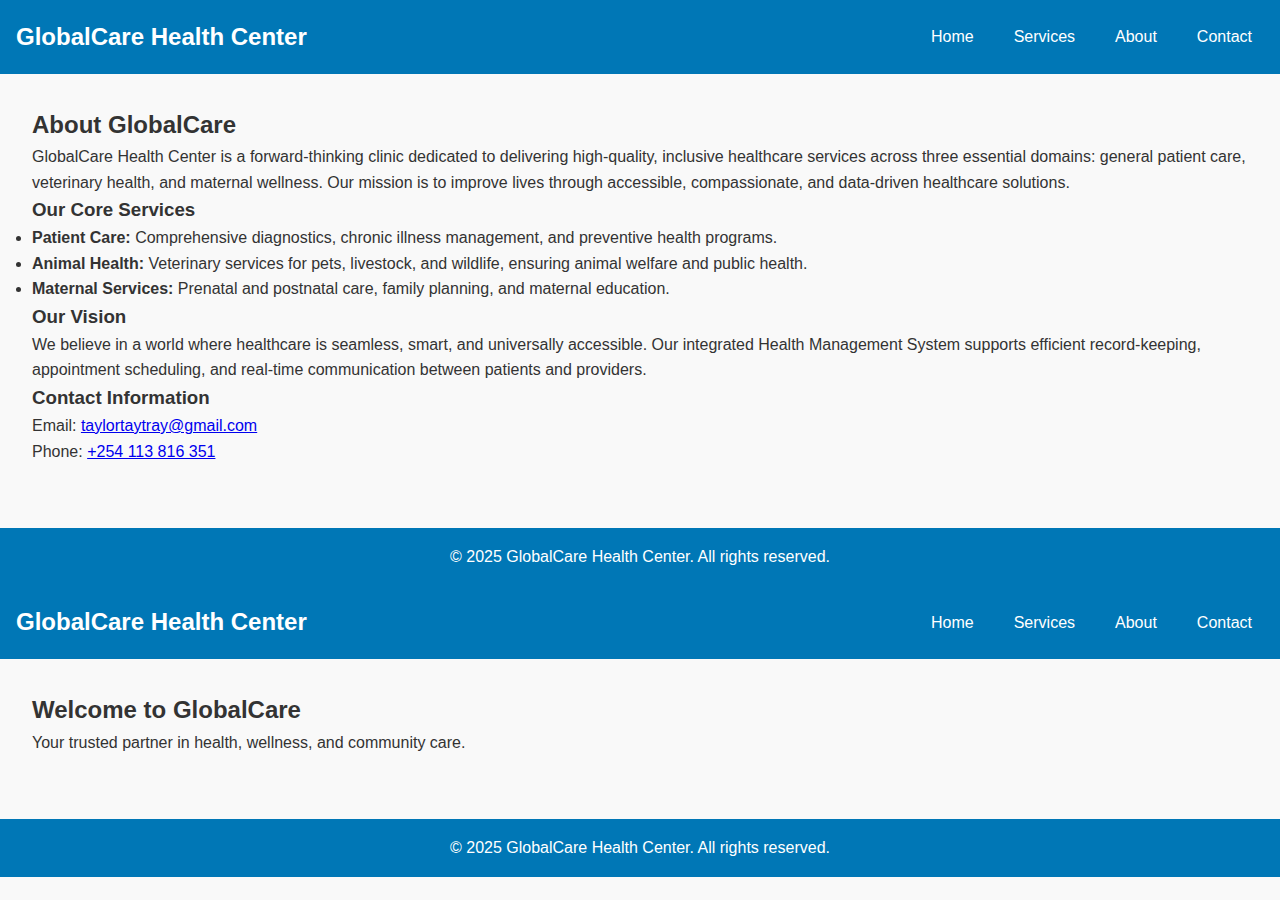
<file: index.html>
<!DOCTYPE html>
<html lang="en">
<head>
  <meta charset="UTF-8" />
  <meta name="viewport" content="width=device-width, initial-scale=1.0" />
  <title>About Us | GlobalCare Health Center</title>
  <link rel="stylesheet" href="css/style.css" />
</head>
<body>

  <header>
    <nav>
      <h1>GlobalCare Health Center</h1>
      <div id="nav-links">
        <a href="index.html">Home</a>
        <a href="services.html">Services</a>
        <a href="about.html">About</a>
        <a href="contact.html">Contact</a>
      </div>
      <button id="menu-toggle">☰</button>
    </nav>
  </header>

  <main>
    <section>
      <h2>About GlobalCare</h2>
      <p>GlobalCare Health Center is a forward-thinking clinic dedicated to delivering high-quality, inclusive healthcare services across three essential domains: general patient care, veterinary health, and maternal wellness. Our mission is to improve lives through accessible, compassionate, and data-driven healthcare solutions.</p>

      <h3>Our Core Services</h3>
      <ul>
        <li><strong>Patient Care:</strong> Comprehensive diagnostics, chronic illness management, and preventive health programs.</li>
        <li><strong>Animal Health:</strong> Veterinary services for pets, livestock, and wildlife, ensuring animal welfare and public health.</li>
        <li><strong>Maternal Services:</strong> Prenatal and postnatal care, family planning, and maternal education.</li>
      </ul>

      <h3>Our Vision</h3>
      <p>We believe in a world where healthcare is seamless, smart, and universally accessible. Our integrated Health Management System supports efficient record-keeping, appointment scheduling, and real-time communication between patients and providers.</p>

      <h3>Contact Information</h3>
      <p>Email: <a href="mailto:taylortaytray@gmail.com">taylortaytray@gmail.com</a></p>
      <p>Phone: <a href="tel:+254113816351">+254 113 816 351</a></p>
    </section>
  </main>

  <footer>
    <p>&copy; 2025 GlobalCare Health Center. All rights reserved.</p>
  </footer>

  <script src="js/script.js" defer></script>
</body>
</html><!DOCTYPE html>
<html lang="en">
<head>
  <meta charset="UTF-8" />
  <meta name="viewport" content="width=device-width, initial-scale=1.0" />
  <title>GlobalCare Health Center</title>
  <link rel="stylesheet" href="css/style.css" />
</head>
<body>
  <header>
    <nav>
      <h1>GlobalCare Health Center</h1>
      <div id="nav-links">
        <a href="index.html">Home</a>
        <a href="serv.html">Services</a>
        <a href="about.html">About</a>
        <a href="contact.html">Contact</a>
      </div>
      <button id="menu-toggle">☰</button>
    </nav>
  </header>

  <main>
    <section class="hero">
      <h2>Welcome to GlobalCare</h2>
      <p>Your trusted partner in health, wellness, and community care.</p>
    </section>
  </main>

  <footer>
    <p>&copy; 2025 GlobalCare Health Center. All rights reserved.</p>
  </footer>

  <script src="js/script.js" defer></script>
</body>
</html>
</file>
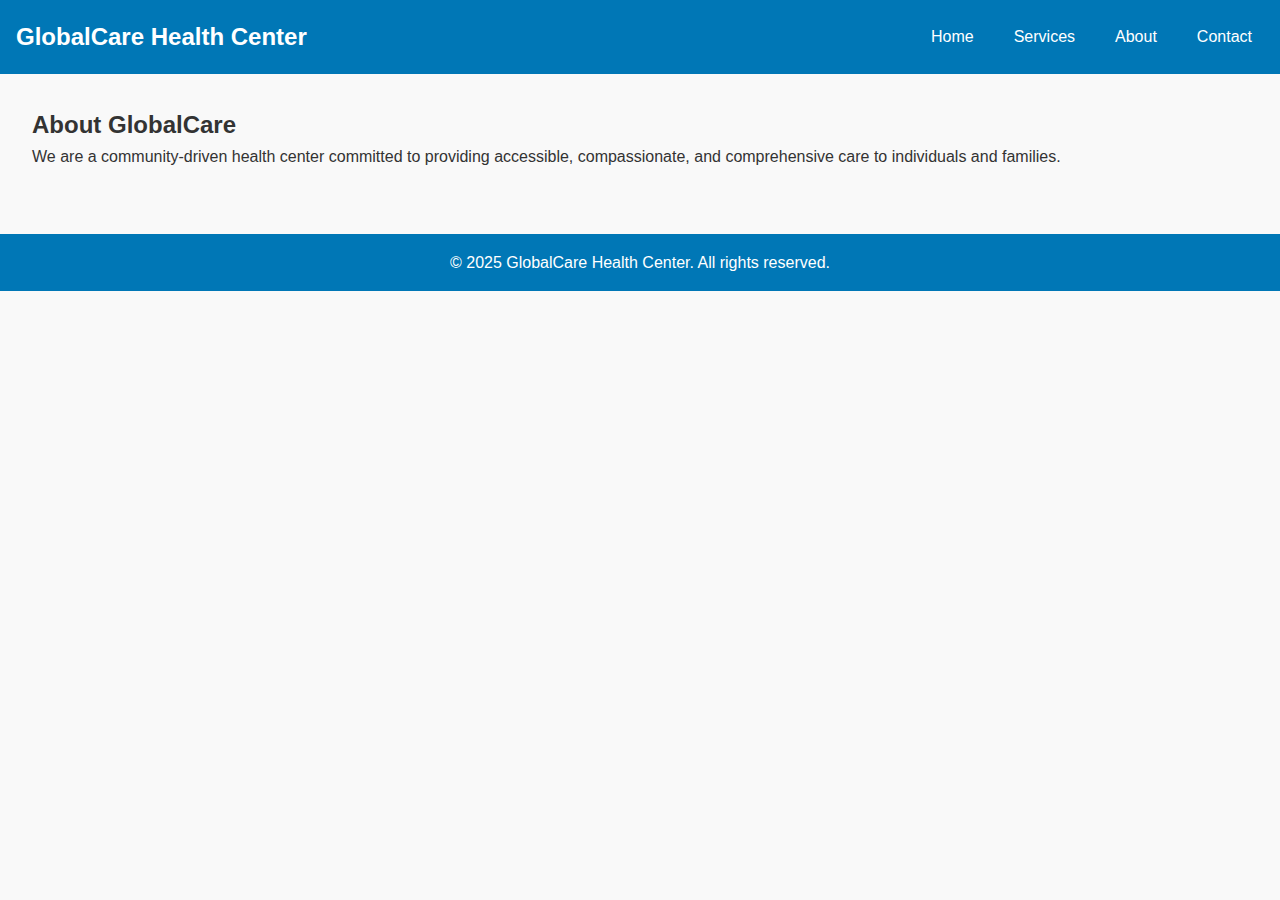
<file: about.html>
<!DOCTYPE html>
<html lang="en">
<head>
  <meta charset="UTF-8" />
  <meta name="viewport" content="width=device-width, initial-scale=1.0" />
  <title>About Us | GlobalCare</title>
  <link rel="stylesheet" href="css/style.css" />
</head>
<body>
  <header>
    <nav>
      <h1>GlobalCare Health Center</h1>
      <div id="nav-links">
        <a href="index.html">Home</a>
        <a href="services.html">Services</a>
        <a href="about.html">About</a>
        <a href="contact.html">Contact</a>
      </div>
      <button id="menu-toggle">☰</button>
    </nav>
  </header>

  <main>
    <section>
      <h2>About GlobalCare</h2>
      <p>We are a community-driven health center committed to providing accessible, compassionate, and comprehensive care to individuals and families.</p>
    </section>
  </main>

  <footer>
    <p>&copy; 2025 GlobalCare Health Center. All rights reserved.</p>
  </footer>

  <script src="js/script.js" defer></script>
</body>
</html>
</file>
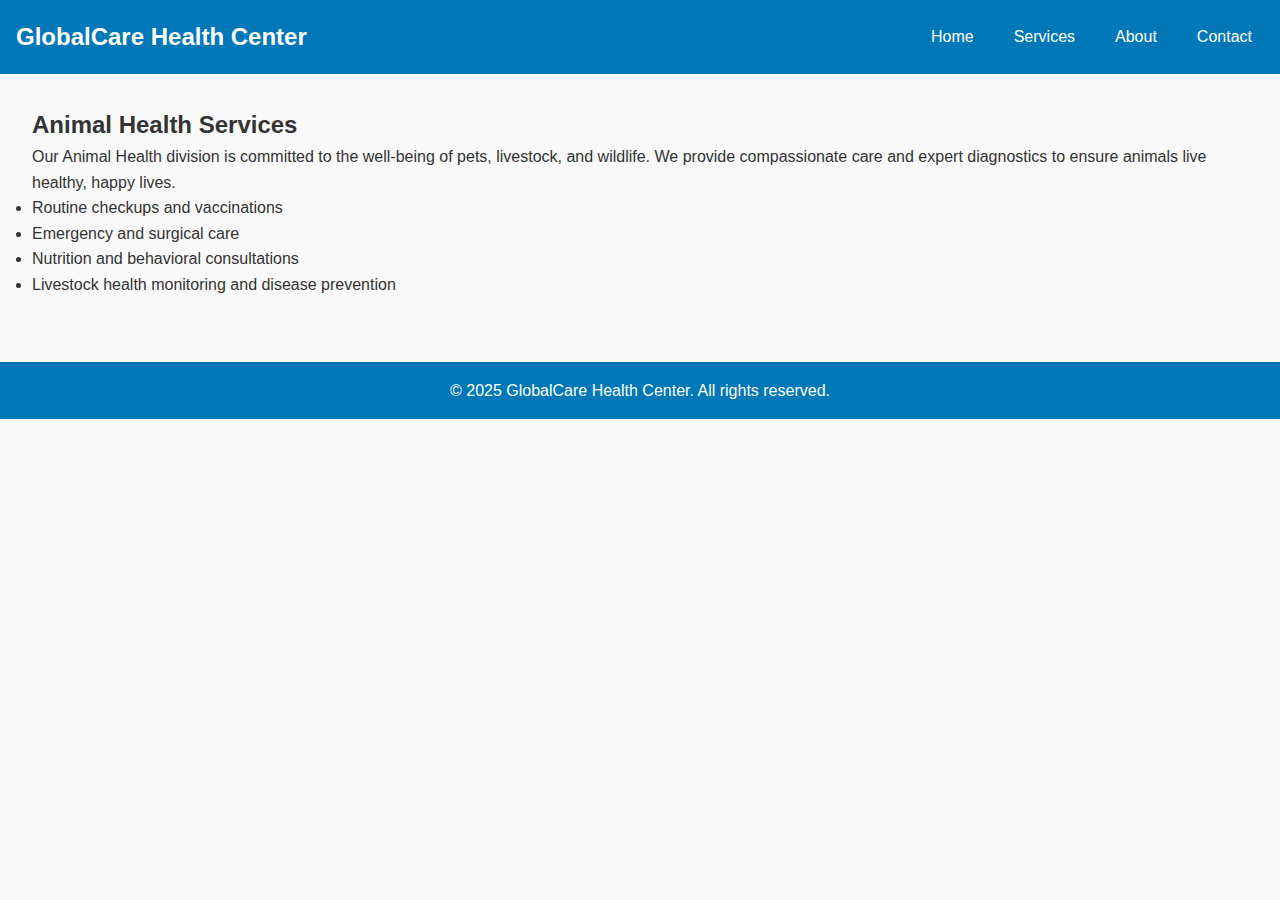
<file: animal-health.html>
<!DOCTYPE html>
<html lang="en">
<head>
  <meta charset="UTF-8" />
  <title>Animal Health | GlobalCare</title>
  <link rel="stylesheet" href="css/style.css" />
</head>
<body>

  <header>
    <nav>
      <h1>GlobalCare Health Center</h1>
      <div id="nav-links">
        <a href="index.html">Home</a>
        <a href="services.html">Services</a>
        <a href="about.html">About</a>
        <a href="contact.html">Contact</a>
      </div>
      <button id="menu-toggle">☰</button>
    </nav>
  </header>

  <main>
    <h2>Animal Health Services</h2>
    <p>Our Animal Health division is committed to the well-being of pets, livestock, and wildlife. We provide compassionate care and expert diagnostics to ensure animals live healthy, happy lives.</p>

    <ul>
      <li>Routine checkups and vaccinations</li>
      <li>Emergency and surgical care</li>
      <li>Nutrition and behavioral consultations</li>
      <li>Livestock health monitoring and disease prevention</li>
    </ul>
  </main>

  <footer>
    <p>&copy; 2025 GlobalCare Health Center. All rights reserved.</p>
  </footer>

  <script src="js/script.js" defer></script>
</body>
</html>
</file>
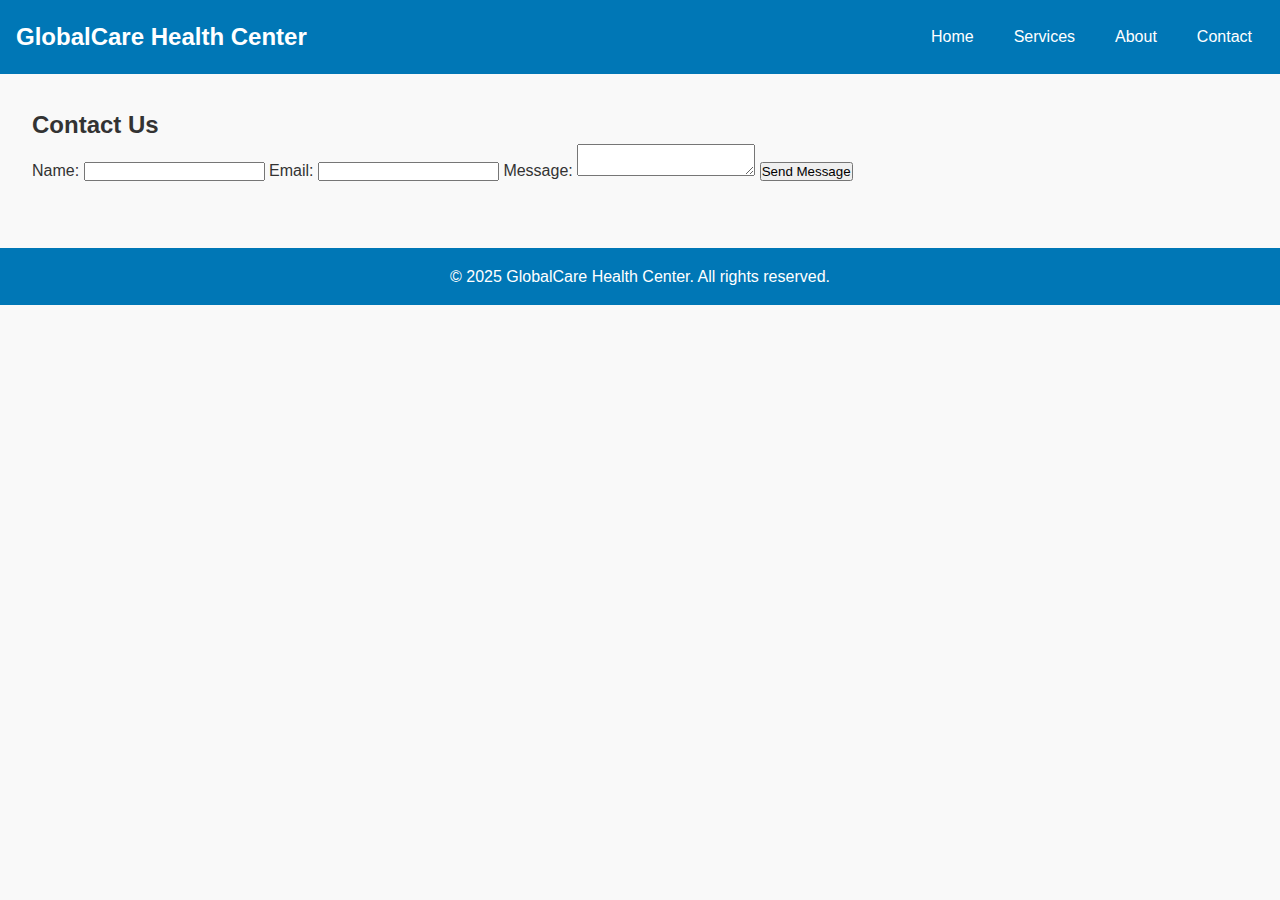
<file: contact.html>
<!DOCTYPE html>
<html lang="en">
<head>
  <meta charset="UTF-8" />
  <meta name="viewport" content="width=device-width, initial-scale=1.0" />
  <title>Contact Us | GlobalCare</title>
  <link rel="stylesheet" href="css/style.css" />
</head>
<body>
  <header>
    <nav>
      <h1>GlobalCare Health Center</h1>
      <div id="nav-links">
        <a href="index.html">Home</a>
        <a href="services.html">Services</a>
        <a href="about.html">About</a>
        <a href="contact.html">Contact</a>
      </div>
      <button id="menu-toggle">☰</button>
    </nav>
  </header>

  <main>
    <section>
      <h2>Contact Us</h2>
      <form id="contact-form">
        <label for="name">Name:</label>
        <input type="text" id="name" required />

        <label for="email">Email:</label>
        <input type="email" id="email" required />

        <label for="message">Message:</label>
        <textarea id="message" required></textarea>

        <button type="submit">Send Message</button>
      </form>
    </section>
  </main>

  <footer>
    <p>&copy; 2025 GlobalCare Health Center. All rights reserved.</p>
  </footer>

  <script src="js/script.js" defer></script>
</body>
</html>
</file>
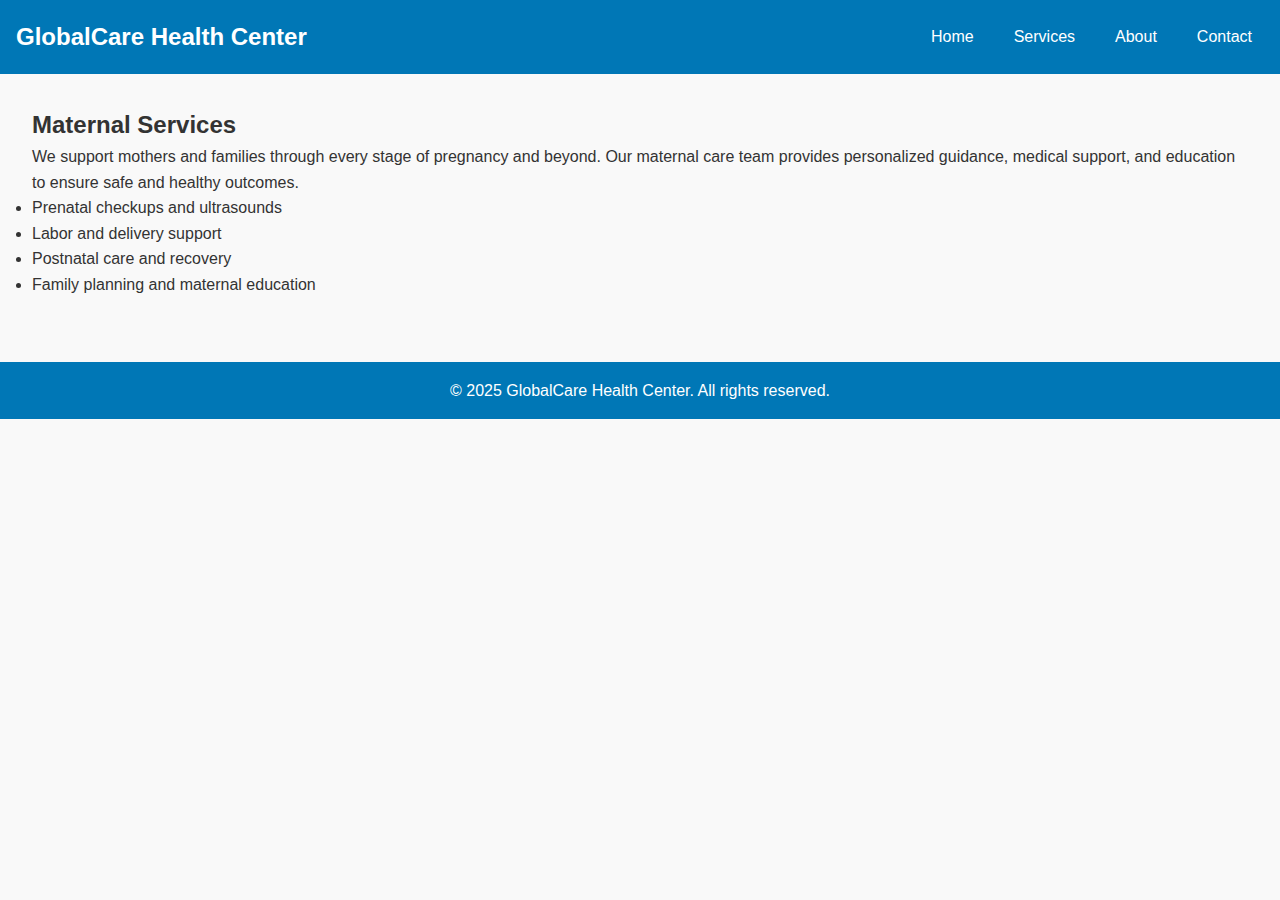
<file: maternal-services.html>
<!DOCTYPE html>
<html lang="en">
<head>
  <meta charset="UTF-8" />
  <title>Maternal Services | GlobalCare</title>
  <link rel="stylesheet" href="css/style.css" />
</head>
<body>

  <header>
    <nav>
      <h1>GlobalCare Health Center</h1>
      <div id="nav-links">
        <a href="index.html">Home</a>
        <a href="services.html">Services</a>
        <a href="about.html">About</a>
        <a href="contact.html">Contact</a>
      </div>
      <button id="menu-toggle">☰</button>
    </nav>
  </header>

  <main>
    <h2>Maternal Services</h2>
    <p>We support mothers and families through every stage of pregnancy and beyond. Our maternal care team provides personalized guidance, medical support, and education to ensure safe and healthy outcomes.</p>

    <ul>
      <li>Prenatal checkups and ultrasounds</li>
      <li>Labor and delivery support</li>
      <li>Postnatal care and recovery</li>
      <li>Family planning and maternal education</li>
    </ul>
  </main>

  <footer>
    <p>&copy; 2025 GlobalCare Health Center. All rights reserved.</p>
  </footer>

  <script src="js/script.js" defer></script>
</body>
</html>
</file>
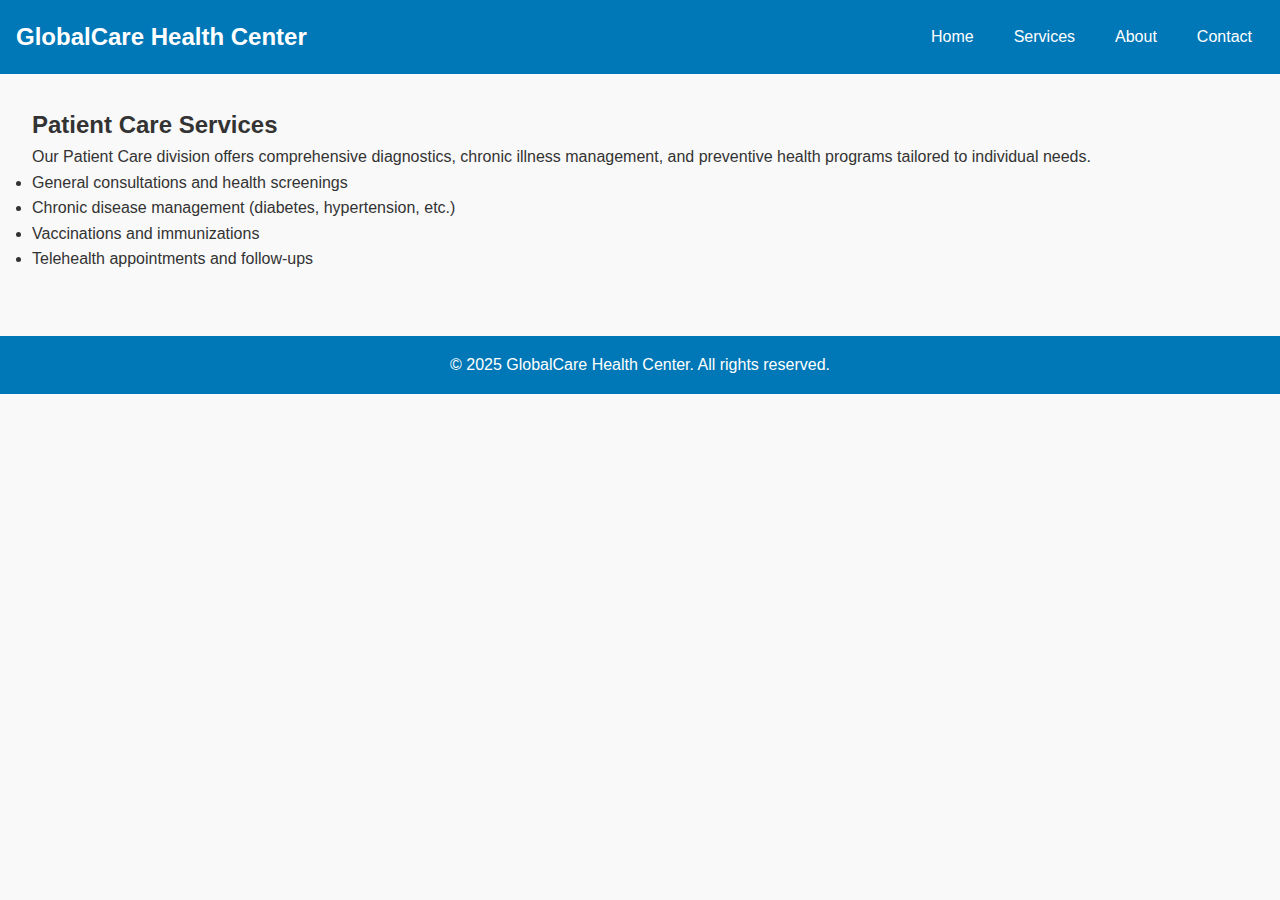
<file: patient-care.html>
<!DOCTYPE html>
<html lang="en">
<head>
  <meta charset="UTF-8" />
  <title>Patient Care | GlobalCare</title>
  <link rel="stylesheet" href="css/style.css" />
</head>
<body>

  <header>
    <nav>
      <h1>GlobalCare Health Center</h1>
      <div id="nav-links">
        <a href="index.html">Home</a>
        <a href="services.html">Services</a>
        <a href="about.html">About</a>
        <a href="contact.html">Contact</a>
      </div>
      <button id="menu-toggle">☰</button>
    </nav>
  </header>

  <main>
    <h2>Patient Care Services</h2>
    <p>Our Patient Care division offers comprehensive diagnostics, chronic illness management, and preventive health programs tailored to individual needs.</p>

    <ul>
      <li>General consultations and health screenings</li>
      <li>Chronic disease management (diabetes, hypertension, etc.)</li>
      <li>Vaccinations and immunizations</li>
      <li>Telehealth appointments and follow-ups</li>
    </ul>
  </main>

  <footer>
    <p>&copy; 2025 GlobalCare Health Center. All rights reserved.</p>
  </footer>

  <script src="js/script.js" defer></script>
</body>
</html>
</file>
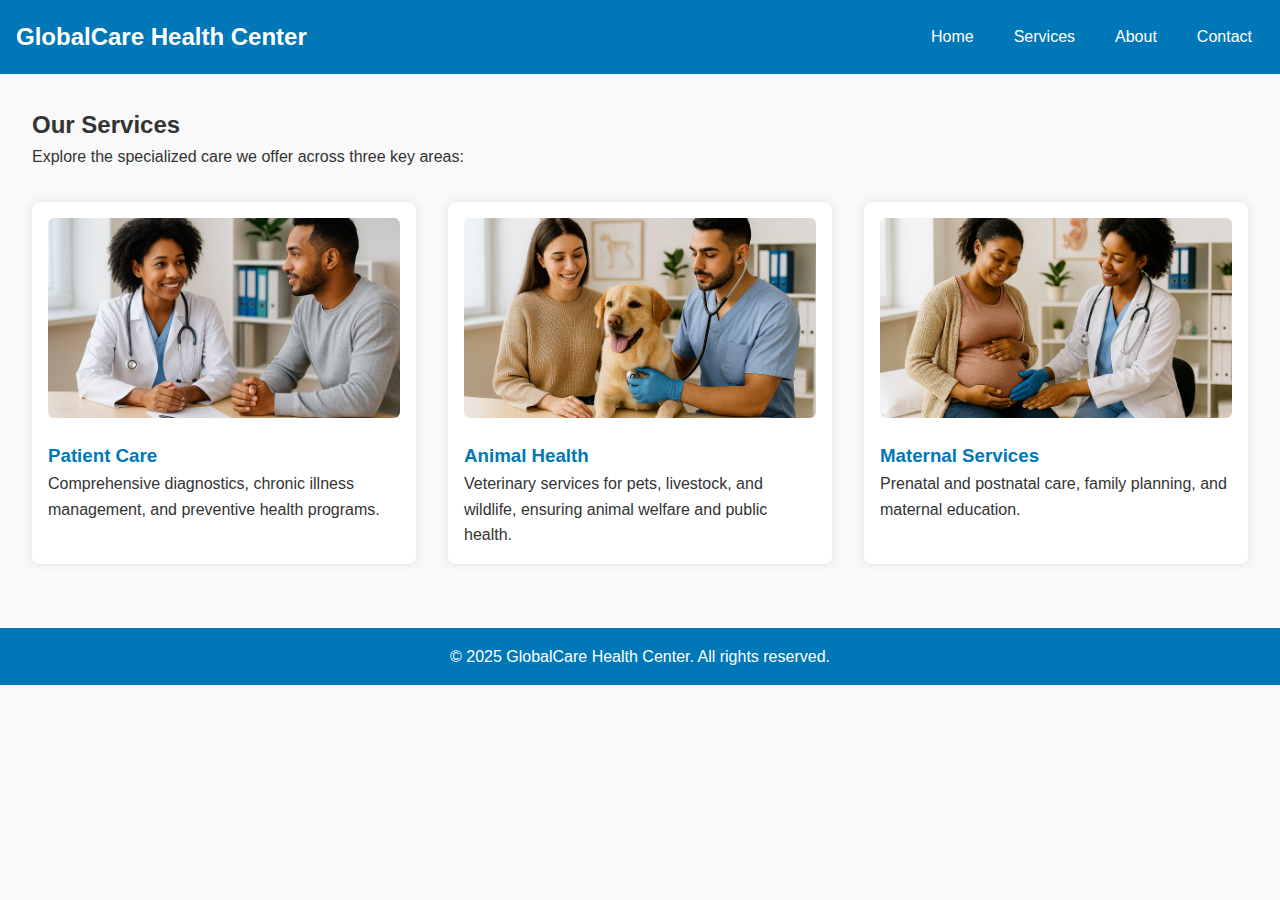
<file: services.html>
<!DOCTYPE html>
<html lang="en">
<head>
  <meta charset="UTF-8" />
  <meta name="viewport" content="width=device-width, initial-scale=1.0" />
  <title>Services | GlobalCare Health Center</title>
  <link rel="stylesheet" href="css/style.css" />
</head>
<body>

  <header>
    <nav>
      <h1>GlobalCare Health Center</h1>
      <div id="nav-links">
        <a href="index.html">Home</a>
        <a href="services.html">Services</a>
        <a href="about.html">About</a>
        <a href="contact.html">Contact</a>
      </div>
      <button id="menu-toggle">☰</button>
    </nav>
  </header>

  <main>
    <section>
      <h2>Our Services</h2>
      <p>Explore the specialized care we offer across three key areas:</p>

      <div class="service-grid">
        <div class="service-card">
          <img src="images/nurse.png" alt="Patient Care" />
          <h3><a href="patient-care.html">Patient Care</a></h3>
          <p>Comprehensive diagnostics, chronic illness management, and preventive health programs.</p>
        </div>

        <div class="service-card">
          <img src="images/dog.png" alt="Animal Health" />
          <h3><a href="animal-health.html">Animal Health</a></h3>
          <p>Veterinary services for pets, livestock, and wildlife, ensuring animal welfare and public health.</p>
        </div>

        <div class="service-card">
          <img src="images/pregnant.png" alt="Maternal Services" />
          <h3><a href="maternal-services.html">Maternal Services</a></h3>
          <p>Prenatal and postnatal care, family planning, and maternal education.</p>
        </div>
      </div>
    </section>
  </main>

  <footer>
    <p>&copy; 2025 GlobalCare Health Center. All rights reserved.</p>
  </footer>

  <script src="js/script.js" defer></script>
</body>
</html>
</file>
<file: css/style.css>
/* Reset and Base Styles */
* {
  box-sizing: border-box;
  margin: 0;
  padding: 0;
}

body {
  font-family: Arial, sans-serif;
  background: #f9f9f9;
  color: #333;
  line-height: 1.6;
}

/* Header and Navigation */
header {
  background: #0077b6;
  color: white;
  padding: 1rem;
}

nav {
  display: flex;
  justify-content: space-between;
  align-items: center;
  flex-wrap: wrap;
}

nav h1 {
  font-size: 1.5rem;
}

#nav-links {
  display: flex;
  gap: 1rem;
}

#nav-links a {
  color: white;
  text-decoration: none;
  padding: 8px 12px;
  transition: background-color 0.3s ease, color 0.3s ease;
  border-radius: 4px;
}

#nav-links a:hover {
  background-color: #023e8a;
  color: #ffd60a;
}

/* Mobile Menu Toggle */
#menu-toggle {
  display: none;
  background: none;
  border: none;
  font-size: 1.5rem;
  color: white;
}

/* Main Content */
main {
  padding: 2rem;
  animation: fadeInUp 0.8s ease-out;
}

/* Footer */
footer {
  background: #0077b6;
  color: white;
  text-align: center;
  padding: 1rem;
  margin-top: 2rem;
}

/* Services Grid */
.service-grid {
  display: flex;
  gap: 2rem;
  flex-wrap: wrap;
  margin-top: 2rem;
}

.service-card {
  background: white;
  padding: 1rem;
  border-radius: 8px;
  box-shadow: 0 0 10px rgba(0,0,0,0.1);
  flex: 1 1 30%;
  transition: box-shadow 0.3s ease, transform 0.3s ease;
}

.service-card:hover {
  box-shadow: 0 0 20px rgba(0, 119, 182, 0.3);
  transform: translateY(-5px);
}

.service-card img {
  width: 100%;
  height: 200px;
  object-fit: cover;
  border-radius: 6px;
  margin-bottom: 1rem;
}

.service-card h3 a {
  color: #0077b6;
  text-decoration: none;
  transition: color 0.3s ease;
}

.service-card h3 a:hover {
  color: #005f99;
}

/* Animations */
@keyframes fadeInUp {
  from {
    opacity: 0;
    transform: translateY(20px);
  }
  to {
    opacity: 1;
    transform: translateY(0);
  }
}

/* Responsive Tweaks */
@media (max-width: 768px) {
  #nav-links {
    flex-direction: column;
    align-items: flex-start;
  }

  .service-grid {
    flex-direction: column;
  }

  nav {
    flex-direction: column;
    align-items: flex-start;
  }
}
</file>
